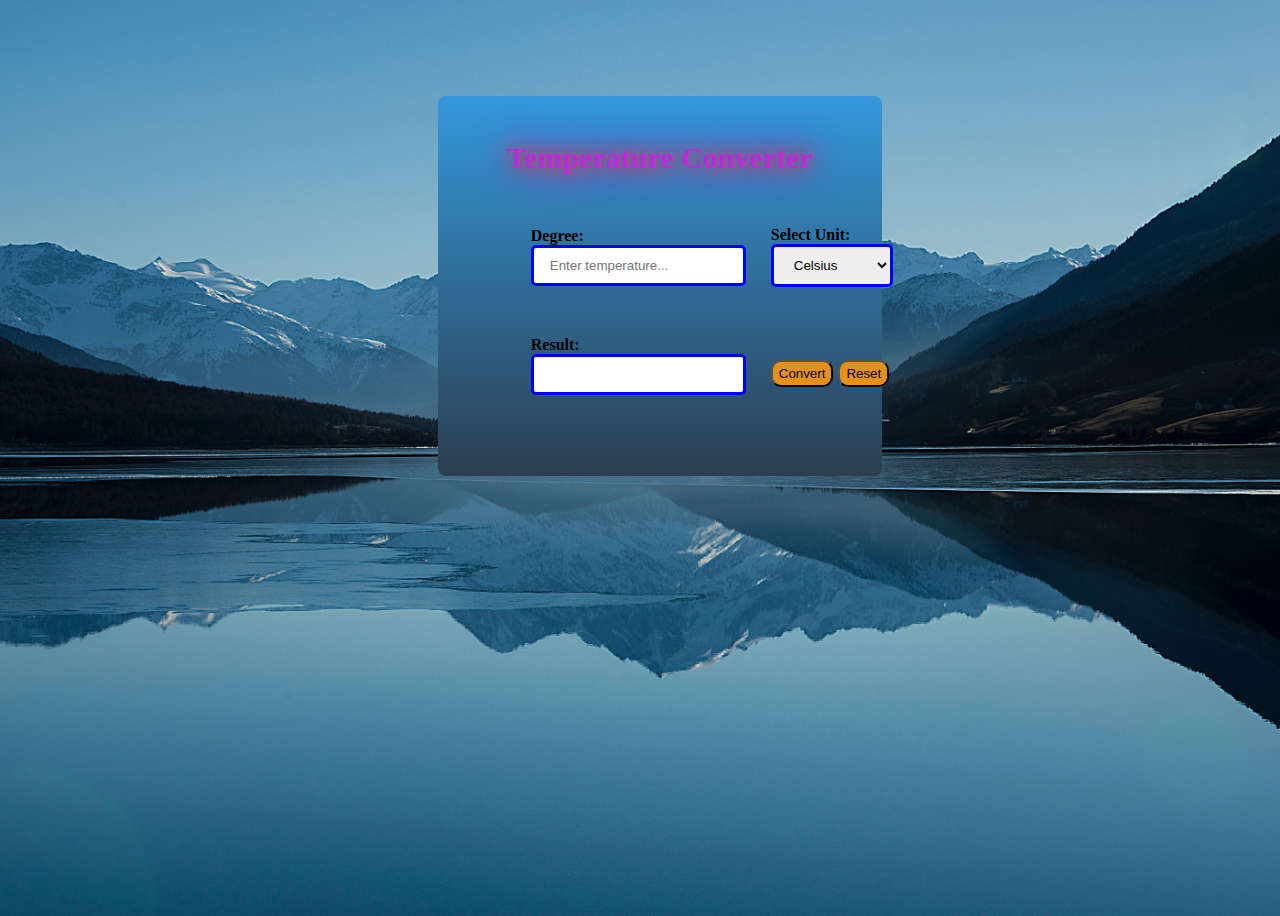
<file: Temperature_converter/index.html>
<!DOCTYPE html>
<html lang="en">
<head>
    <meta charset="UTF-8">
    <meta name="viewport" content="width=device-width, initial-scale=1.0">
    <title>Temperature Converter</title>
    <link rel="stylesheet" type="text/css"	href="style.css">
  <script src="https://code.jquery.com/jquery-3.6.4.min.js"></script>
  <script>
    $(document).ready(function () {
      $('#convertBtn').on('click', function () {
        var temperature = parseFloat($('#temperature').val());
        var unit = $('#unit').val();
  
        if (isNaN(temperature)) {
          alert('Please enter a valid temperature.');
          return;
        }

        if (unit === 'celsius') {
          var fahrenheit = (temperature * 9 / 5) + 32;
          $('#result').val(fahrenheit.toFixed(2) + ' Fahrenheit');
        }
  
        else if (unit === 'fahrenheit') {
          var celsius = (temperature - 32) * 5 / 9;
          $('#result').val(celsius.toFixed(2) + ' Celsius');
        }
      });
      $("#delet").click(function() {
        $("#temperature, #result ").val(" ");
    });
    });
  </script>
</head>
<body>

  <div class="container">
    <h2>Temperature Converter</h2>
    <table>
      <tr>
        <th style="text-align: left;">
    <label for="temperature">Degree:</label><br>
    <input type="text" id="temperature" placeholder="Enter temperature...">
      </th>
      <th style="text-align: left;">
    <label for="unit">Select Unit:</label><br>
    <select id="unit">
      <option value="celsius">Celsius</option>
      <option value="fahrenheit">Fahrenheit</option>
    </select>
  </th>
  </tr>
  <tr>
    <th style="text-align: left;">
      <label for="result">Result:</label><br>
      <input type="text" id="result" readonly>
   
  </th>
  <th style="text-align: left;">
    <button id="convertBtn">Convert</button>
    <button id="delet" style="color:black; margin-top: 16px; margin-left: 1px;"> Reset </button>
  </th>
  </tr>
  </table>
  </div>

  </body>
</html>
</file>
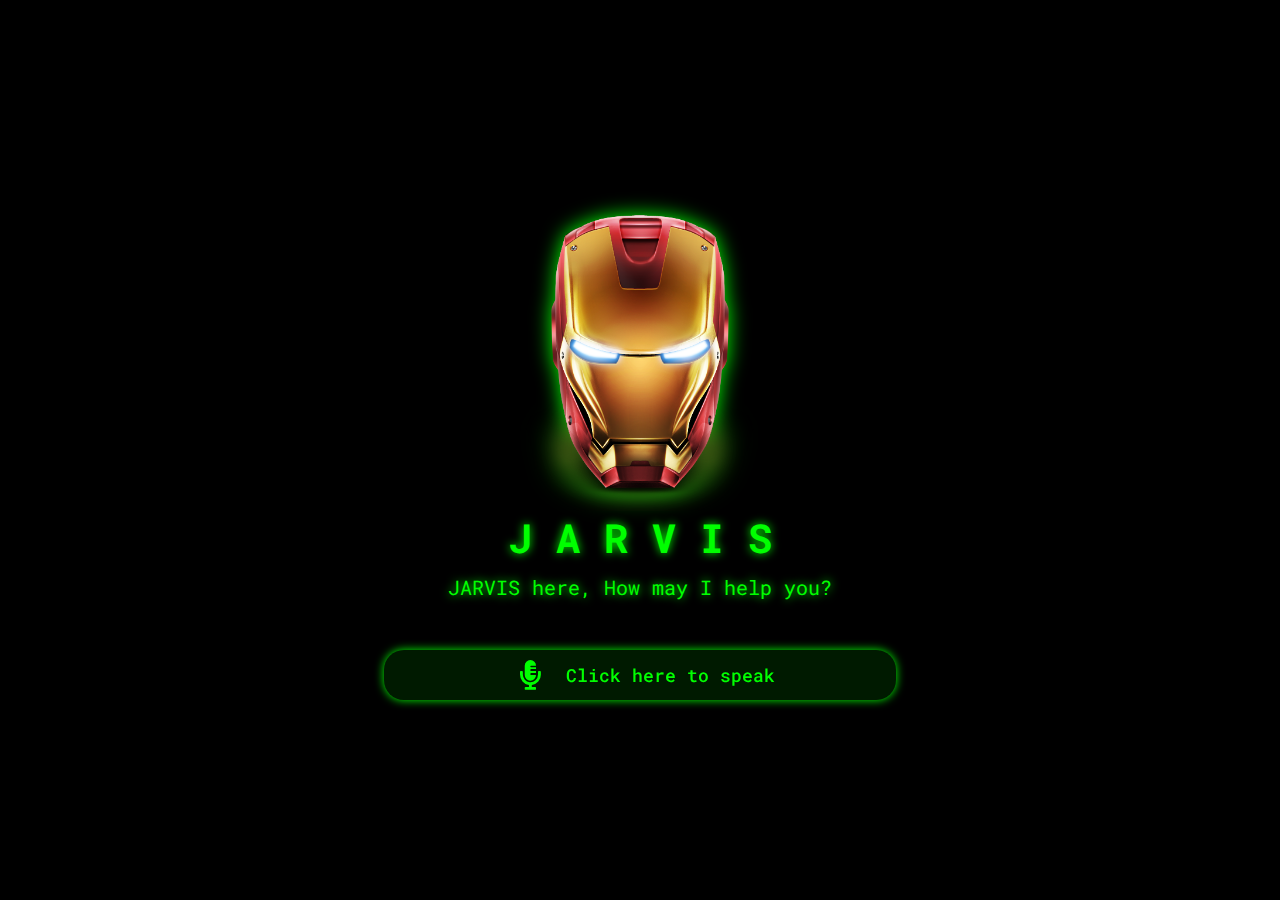
<file: voice/index.html>
<!DOCTYPE html>
<html lang="en">
<head>
    <meta charset="UTF-8">
    <title>JARVIS - Virtual Assistant</title>
    <link rel="shortcut icon" href="avatar.png" type="image/x-icon">
    <link rel="stylesheet" href="style.css">
    <link rel="stylesheet" href="https://cdnjs.cloudflare.com/ajax/libs/font-awesome/5.15.3/css/all.min.css">
</head>
<body>
    <section class="main">
        <div class="image-container">
            <div class="image">
                <img src="jar.png" alt="image">
            </div>
            <h1>J A R V I S</h1>
            <p>JARVIS here, How may I help you?</p>
        </div>
        <div class="input">
            <button class="talk"><i class="fas fa-microphone-alt"></i></button>
            <h1 class="content"> Click here to speak</h1>
        </div>
    </section>
    <script>
        function speak(text) {
            const text_speak = new SpeechSynthesisUtterance(text);
            text_speak.rate = 1;
            text_speak.volume = 1;
            text_speak.pitch = 1;
            window.speechSynthesis.speak(text_speak);
        }

        function wishMe() {
            var day = new Date();
            var hour = day.getHours();
            if (hour >= 0 && hour < 12) {
                speak("Good Morning Boss...");
            } else if (hour >= 12 && hour < 17) {
                speak("Good Afternoon Sir...");
            } else {
                speak("Good Evening Sir...");
            }
        }

        window.addEventListener('load', () => {
            speak("Initializing JARVIS...");
            wishMe();
        });

        const btn = document.querySelector('.talk');
        const content = document.querySelector('.content');
        
        const SpeechRecognition = window.SpeechRecognition || window.webkitSpeechRecognition;
        const recognition = new SpeechRecognition();

        recognition.onresult = (event) => {
            const currentIndex = event.resultIndex;
            const transcript = event.results[currentIndex][0].transcript;
            content.textContent = transcript;
            takeCommand(transcript.toLowerCase());
        };

        btn.addEventListener('click', () => {
            content.textContent = "Listening...";
            recognition.start();
        });

        function takeCommand(message) {
            if (message.includes('hey') || message.includes('hello')) {
                speak("Hello Sir, How May I Help You?");
            } else if (message.includes("open google")) {
                window.open("https://google.com", "_blank");
                speak("Opening Google...");
            } else if (message.includes("open youtube")) {
                window.open("https://youtube.com", "_blank");
                speak("Opening Youtube...");
            } else if (message.includes("open facebook")) {
                window.open("https://facebook.com", "_blank");
                speak("Opening Facebook...");
            } else if (message.includes('what is') || message.includes('who is') || message.includes('what are')) {
                window.open(`https://www.google.com/search?q=${message.replace(" ", "+")}`, "_blank");
                const finalText = "This is what I found on the internet regarding " + message;
                speak(finalText);
            } else if (message.includes('wikipedia')) {
                window.open(`https://en.wikipedia.org/wiki/${message.replace("wikipedia", "").trim()}`, "_blank");
                const finalText = "This is what I found on Wikipedia regarding " + message;
                speak(finalText);
            } else if (message.includes('time')) {
                const time = new Date().toLocaleString(undefined, { hour: "numeric", minute: "numeric" });
                const finalText = "The current time is " + time;
                speak(finalText);
            } else if (message.includes('date')) {
                const date = new Date().toLocaleString(undefined, { month: "short", day: "numeric" });
                const finalText = "Today's date is " + date;
                speak(finalText);
            } else if (message.includes('calculator')) {
                window.open('Calculator:///');
                const finalText = "Opening Calculator";
                speak(finalText);
            } else {
                window.open(`https://www.google.com/search?q=${message.replace(" ", "+")}`, "_blank");
                const finalText = "I found some information for " + message + " on Google";
                speak(finalText);
            }
        }
    </script>
</body>
</html>
</file>
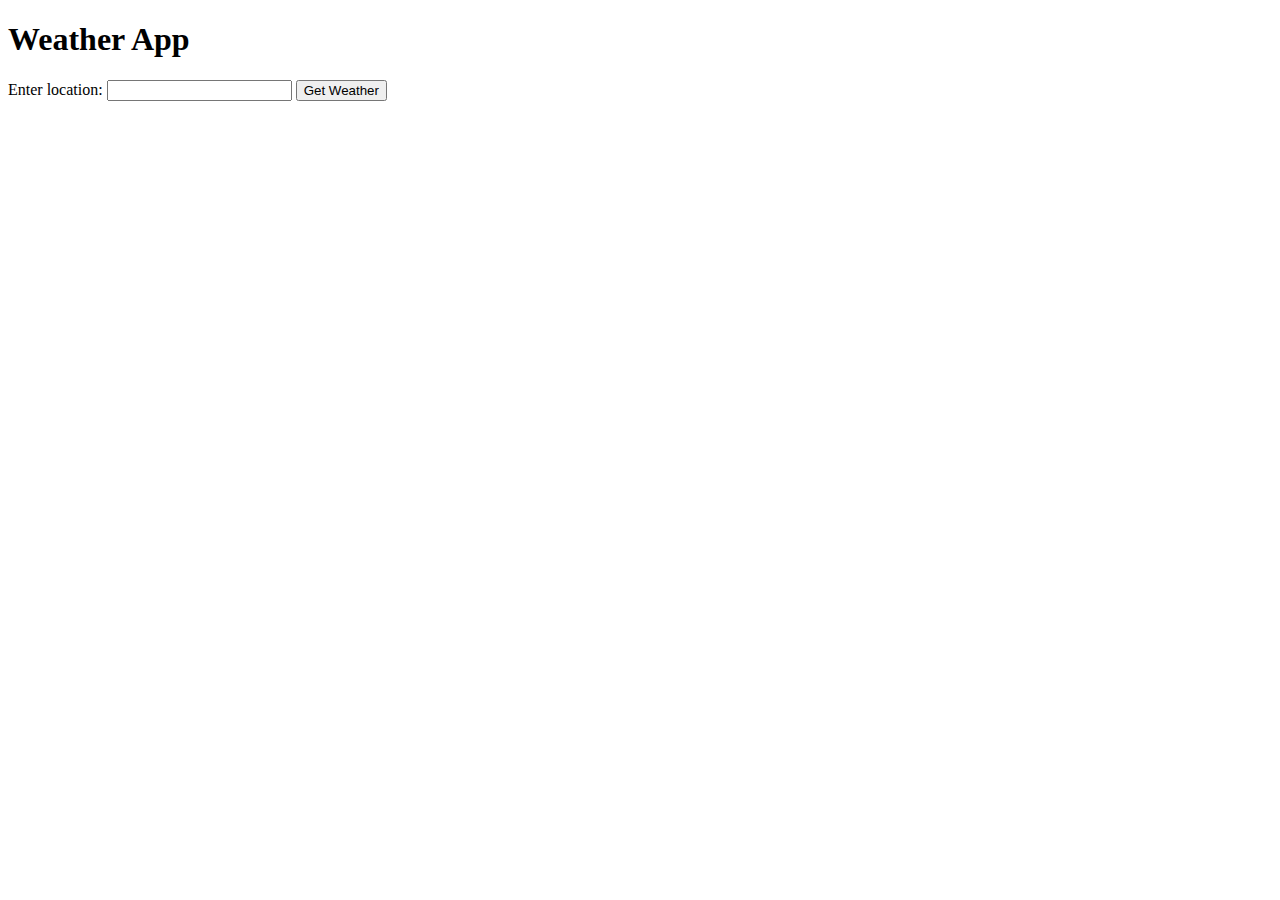
<file: wheather/index.html>
<!DOCTYPE html>
<html lang="en">
<head>
    <meta charset="UTF-8">
    <meta name="viewport" content="width=device-width, initial-scale=1.0">
    <title>Weather App</title>
    <style>
        /* Your existing styles go here */

        #weather-info {
            margin-top: 20px;
            color: white;
        }
    </style>
</head>
<body>
    <div class="weather-container">
        <h1>Weather App</h1>
        <form id="location-form">
            <label for="location">Enter location:</label>
            <input type="text" id="location" required>
            <button type="button" onclick="getWeather()">Get Weather</button>
        </form>
        <div id="weather-info"></div>
    </div>

    <script src="https://code.jquery.com/jquery-3.6.4.min.js"></script>
    <script>
        function getWeather() {
            const locationInput = $('#location');
            const weatherInfoDiv = $('#weather-info');

            const location = locationInput.val();

            // Replace 'YOUR_OPENWEATHERMAP_API_KEY' with your actual OpenWeatherMap API key
            const apiKey = 'YOUR_OPENWEATHERMAP_API_KEY';
            const apiUrl = `https://api.openweathermap.org/data/2.5/weather?q=${location}&appid=${apiKey}&units=metric`;

            $.ajax({
                url: apiUrl,
                method: 'GET',
                success: function(response) {
                    const weatherDescription = response.weather[0].description;
                    const temperature = response.main.temp;
                    const city = response.name;

                    const weatherText = `Weather in ${city}: ${weatherDescription}, Temperature: ${temperature}°C`;

                    weatherInfoDiv.text(weatherText);
                },
                error: function(error) {
                    console.error('Error fetching weather data:', error);
                    weatherInfoDiv.text('Error fetching weather data. Please try again.');
                }
            });
        }
    </script>
</body>
</html>
</file>
<file: Temperature_converter/style.css>
body{
background-image: url('pexels-bri-schneiter-346529.jpg');
background-repeat: no-repeat;
background-size: cover;
    text-align: center;
    display: flex;
    height: 100vh;
}
.container{
    padding: 20px;
    border-radius: 8px;
    text-align: center;
    width: 32%;
    margin-left: 34%;
    margin-top: 7%;
    height: 340px;
    background: linear-gradient(to bottom, #3498db, #2c3e50);
  }
  h2{
    color: #bb2bd8; 
    font-size: 30px; 
    text-shadow:0 0 20px #ff3300, 0 0 40px #e107ed;
  }
  table{
    margin-left: 70px;
    width: 380px;
    height: 220px;
  }
  button{
    background-color: rgb(228, 144, 26);
    border-radius: 10px;
    height: 27px;

  }
  button:hover{
    background-color: rgb(140, 207, 39);
    color: whitesmoke;
  }
  input[type=text], select{
    border-radius: 5px;
    box-sizing: border-box;
    padding: 10px 16px;
    border: 3px solid blue;
  }
</file>
<file: voice/style.css>
@import url("https://fonts.googleapis.com/css2?family=Roboto+Mono:wght@100;200;300;400;500;600;700&display=swap");

* {
    margin: 0;
    padding: 0;
    box-sizing: border-box;
    font-family: "Roboto Mono", monospace;
}

body {
    background: #000;
    color: #00ff00;
}

.main {
    min-height: 100vh;
    position: relative;
    width: 100%;
    background: #000;
    display: flex;
    flex-direction: column;
    align-items: center;
    justify-content: center;
}

.main .image-container {
    padding: 10px;
}

.main .image-container .image {
    width: 100%;
    display: flex;
    align-items: center;
    justify-content: center;
    animation: rotate-right 10s linear infinite;
}

.main .image-container .image img {
    width: 300px;
    align-items: center;
    filter: drop-shadow(0 0 10px #00ff00);
}

.main .image-container h1 {
    color: #00ff00;
    text-align: center;
    margin-bottom: 10px;
    font-size: 40px;
    text-shadow: 0 0 10px #00ff00;
}

.main .image-container p {
    color: #00ff00;
    text-align: center;
    margin-bottom: 40px;
    font-size: 20px;
    text-shadow: 0 0 10px #00ff00;
}

.main .input {
    display: flex;
    justify-content: center;
    align-items: center;
    width: 40vw;
    height: 50px;
    border-radius: 20px;
    background: rgba(0, 255, 0, 0.1);
    box-shadow: 0 0 10px #00ff00;
    backdrop-filter: blur(5px);
}

.main .input .talk {
    background: transparent;
    outline: none;
    border: none;
    width: 50px;
    height: 50px;
    display: flex;
    justify-content: center;
    align-items: center;
    font-size: 25px;
    cursor: pointer;
    color: #00ff00;
    transition: color 0.3s ease, transform 0.3s ease;
}

.main .input .talk:hover {
    color: #ffffff;
    transform: scale(1.1);
}

.main .input .talk i {
    font-size: 30px;
}

.main .input .content {
    color: #00ff00;
    font-size: 18px;
    margin-left: 10px;
    font-weight: 500;
    transition: color 0.3s ease;
}

.main .input .content:hover {
    color: #ffffff;
}

@keyframes rotate-right {
    0% {
        transform: perspective(400px) rotateY(0deg);
    }
    50% {
        transform: perspective(400px) rotateY(180deg);
    }
    100% {
        transform: perspective(400px) rotateY(360deg);
    }
}
</file>
